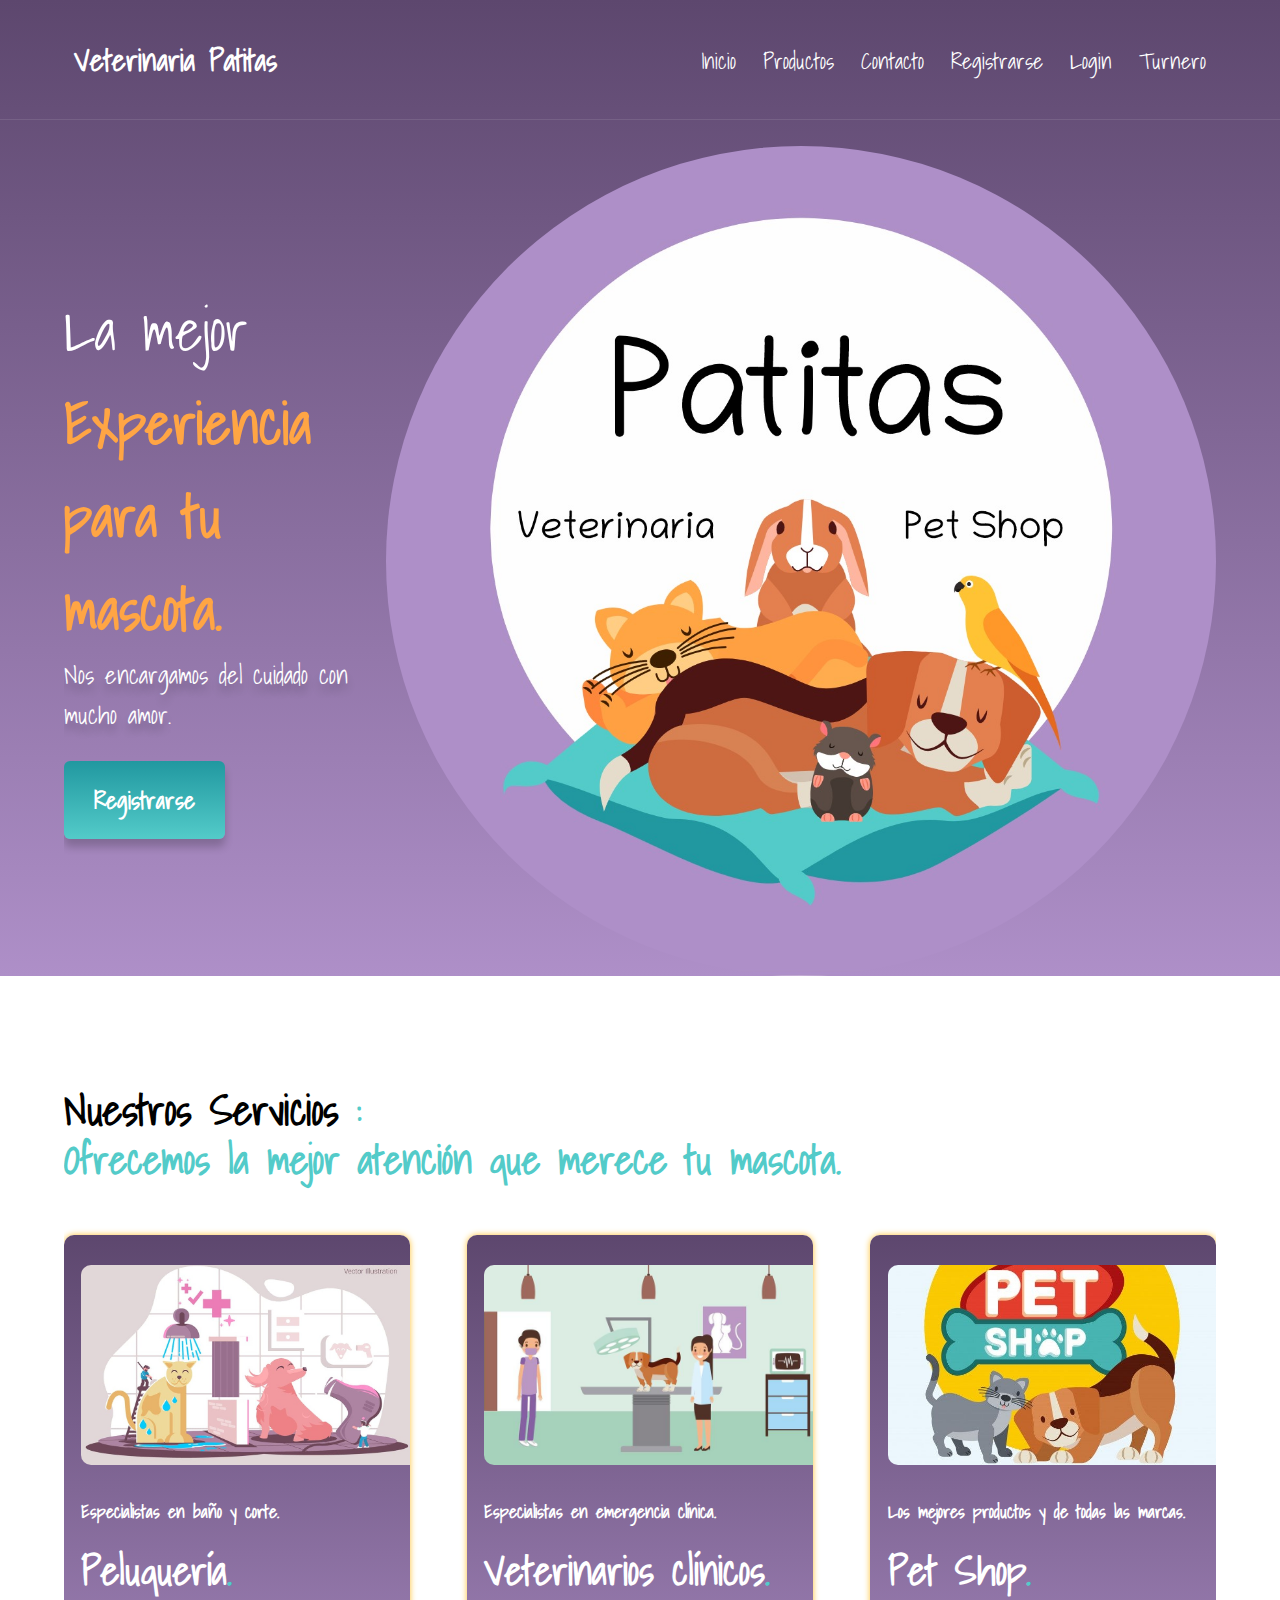
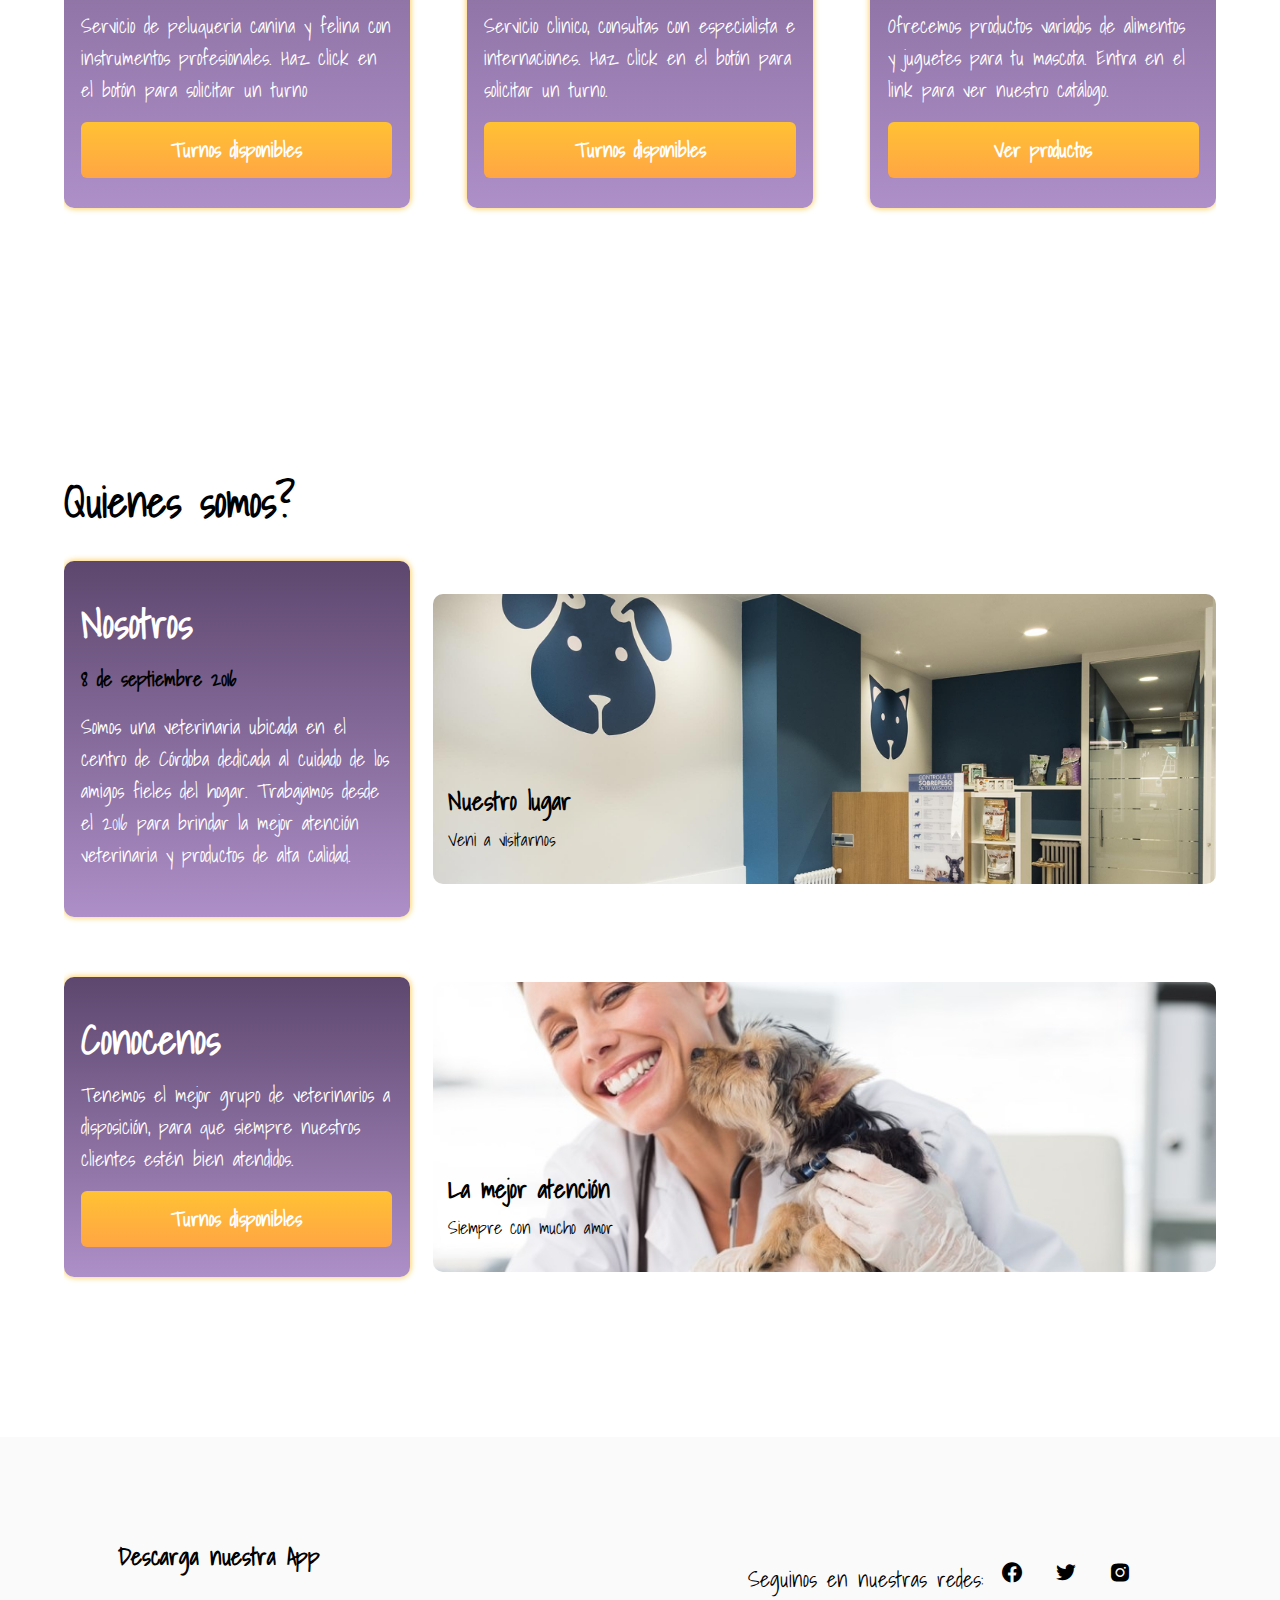
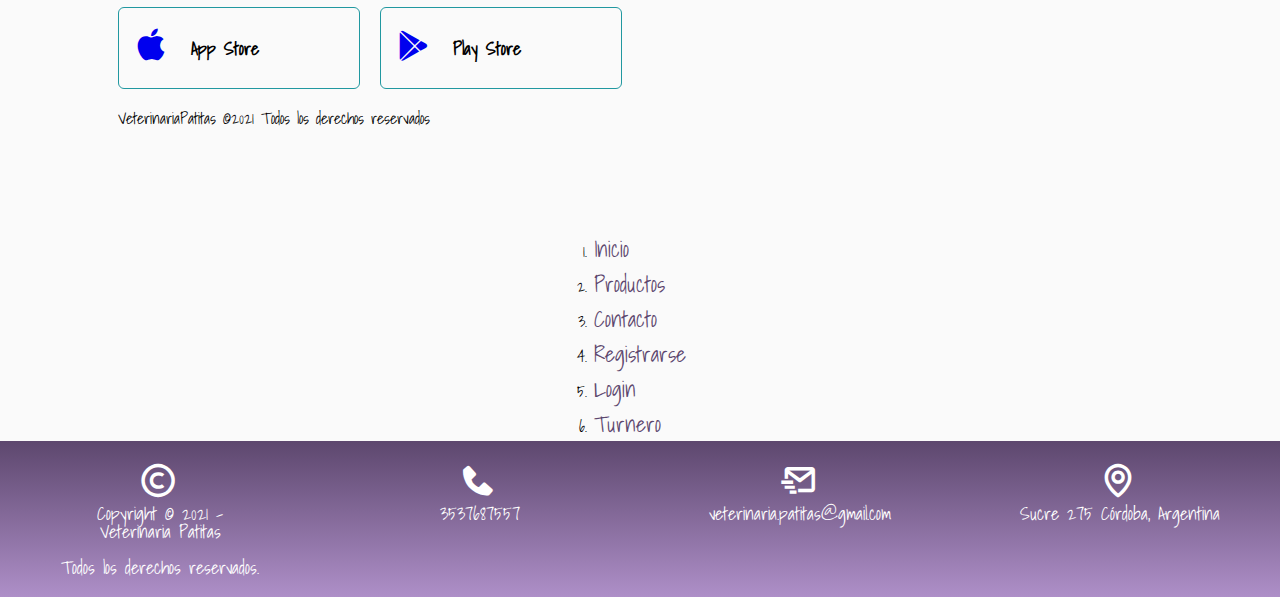
<file: veterinaria_patitas/veterinaria_patitas/index.html>
<!DOCTYPE html>
<html lang="es">

<head>
    <meta charset="UTF-8">
    <meta http-equiv="X-UA-Compatible" content="IE=edge">
    <meta name="viewport"
        content="width=device-width, user-scalable=yes, initial-scale=1.0, maximum-scale=3.0, minimum-scale=1.0">
    <title>Veterinaria Patitas - Inicio</title>
    <link rel="icon" href="img/favicon.png">
    <link rel="stylesheet" href="css/styles.css">
    <link href='https://unpkg.com/boxicons@2.0.9/css/boxicons.min.css' rel='stylesheet'>
    <link rel="preconnect" href="https://fonts.googleapis.com">
    <link rel="preconnect" href="https://fonts.gstatic.com" crossorigin>
    <link href="https://fonts.googleapis.com/css2?family=Shadows+Into+Light&display=swap" rel="stylesheet">
    <!-- Bootstrap CSS -->
    <link href="https://cdn.jsdelivr.net/npm/bootstrap@5.1.3/dist/css/bootstrap.min.css" rel="stylesheet" integrity="sha384-1BmE4kWBq78iYhFldvKuhfTAU6auU8tT94WrHftjDbrCEXSU1oBoqyl2QvZ6jIW3" crossorigin="anonymous">
    <script src="https://cdn.jsdelivr.net/npm/bootstrap@5.1.3/dist/js/bootstrap.bundle.min.js" integrity="sha384-ka7Sk0Gln4gmtz2MlQnikT1wXgYsOg+OMhuP+IlRH9sENBO0LRn5q+8nbTov4+1p" crossorigin="anonymous"></script>
    <!--nuevas etiquetas-->
    <meta name="description" content="Web para tener relación con los clientes de una veterinaria" />
    <meta name="robots" content="index" />
    <meta name="googlebot" content="index" />
    <meta name="keywords"
        content="inicio, presentación, servicios veterinarios, veterinaria, animales, perros, servicios, mascotas" />
    <meta name="author" content="Priscilla Arianna MINGORANCE, Romina Gisela MOLINA, Lourdes MONTI LELOUTRE" />
    <meta name="copyright" content="Priscilla Arianna MINGORANCE, Romina Gisela MOLINA, Lourdes MONTI LELOUTRE" />
</head>

<body>
   
 
<!--Menú de navegacion-->
    <header class="hero">
        <nav class="nav-hero">
            <div class="container nav-container">
                <div class="logo">
                    <h2 id= "logo1" class="logo-name" onclick="miFuncion();"> Veterinaria Patitas </h2>
                </div>
                <div class="links">
                    <a href="index.html" class="link">Inicio</a>
                    <a href="productos.html" class="link">Productos</a>
                    <a href="contacto.html" class="link">Contacto</a>
                    <a href="registro.html" class="link">Registrarse</a>
                    <a href="login.html" class="link">Login</a>
                    <a href="turnero.html" class="link">Turnero</a>

                </div>

            </div>
        </nav>
        <br>
        <!--Presentación y logo-->
        <section class="container hero-main">
            <div class="hero-textos">
                <h1 class="title">La mejor <span class="title-active">Experiencia para tu mascota.</span></h1>
                <p class="copy">Nos encargamos del cuidado con mucho amor.</p><br>
                <a href="registro.html" class="cta">Registrarse</a>
            </div>
            <img src="img/logo.jpeg" alt="logo-patitas" class="img1" onclick="miFuncion();" onmouseover="bigImg(this)" onmouseout="normalImg(this)";">
        </section>
    </header>


    <!--Servicios que ofreceríamos con cards-->
    <main>
        <sections class="services">
            <div class="container">
                <h2 class="subtitle">Nuestros Servicios <span class="point">:</span></h2>
                <p class="copy-section"><b>Ofrecemos la mejor atención que merece tu mascota.</b></p>

                <article class="container-cards">
                    <div class="card">
                        <img src="img/imagen1.jpeg" alt="baño-corte" class="card-img">
                        <div class="card-text">
                            <p class="card-list">Especialistas en baño y corte.</p>
                            <h3 class="card-title">Peluquería<span class="point">.</span></h3>
                            <p class="card-copy">Servicio de peluqueria canina y felina con instrumentos profesionales.
                                Haz click en el botón para solicitar un turno </p>
                            <a href="turnero.html" class="card-button">Turnos disponibles</a>

                        </div>
                    </div>
                    <div class="card">
                        <img src="img/imagen2.jpg" alt="veterinaria-clinica" class="card-img">
                        <div class="card-text">
                            <p class="card-list">Especialistas en emergencia clínica.</p>
                            <h3 class="card-title">Veterinarios clínicos<span class="point">.</span></h3>
                            <p class="card-copy">Servicio clinico, consultas con especialista e internaciones. Haz click
                                en el botón para solicitar un turno.</p>
                            <a href="turnero.html" class="card-button">Turnos disponibles</a>

                        </div>
                    </div>
                    <div class="card">
                        <img src="img/imagen3.jpg" alt="Pet-shop" class="card-img">
                        <div class="card-text">
                            <p class="card-list">Los mejores productos y de todas las marcas.</p>
                            <h3 class="card-title">Pet Shop<span class="point">.</span></h3>
                            <p class="card-copy">Ofrecemos productos variados de alimentos y juguetes para tu mascota.
                                Entra en el link para ver nuestro catálogo. </p>
                            <a href="productos.html" class="card-button">Ver productos</a>

                        </div>
                    </div>
                </article>
            </div>
        </sections>

        <!--Seccion nosotros-->
        <section class="nosotros">
            <div class="container">
                <h2 class="subtitle">Quienes somos?</h2><br>
                <article class="container-bg">
                    <div class="card">
                        <div class="card-text">
                            <h3 class="card-title">Nosotros</h3>
                            <p class="card-date">8 de septiembre 2016</p>
                            <p class="card-copy">Somos una veterinaria ubicada en el centro de Córdoba dedicada al
                                cuidado de los amigos fieles del hogar. Trabajamos desde el 2016 para brindar la mejor
                                atención veterinaria y productos de alta calidad. </p>
                        </div>
                    </div>
                    <div class="background">
                        <img src="img/imagen4.jpg" alt="veterinaria-local" class="background-img">
                        <div class="background-text">
                            <h3 class="background-title">Nuestro lugar </h3>
                            <p class="background-copy"> Veni a visitarnos </p>
                        </div>
                    </div>
                    <div class="card">
                        <div class="card-text">
                            <h3 class="card-title">Conocenos</h3>
                            <p class="card-copy">Tenemos el mejor grupo de veterinarios a disposición, para que siempre
                                nuestros clientes estén bien atendidos. </p>
                            <a href="turnero.html" class="card-button">Turnos disponibles</a>
                        </div>
                    </div>
                    <div class="background">
                        <img src="img/imagen5.jpg" alt="medico-veterinario" class="background-img">
                        <div class="background-text">
                            <h3 class="background-title">La mejor atención </h3>
                            <p class="background-copy"> Siempre con mucho amor</p>
                        </div>
                    </div>
            </div>

            </article>
        </section>
    </main>

    <!--footer presentación de aplicaciones y contacto -->
    <footer class="footer">
        <div class="container footer-caption">
            <section class="download">
                <h3 class="title-footer">Descarga nuestra App</h3>
                <div class="download-app">
                    <div class="download-item">
                         <a href="https://www.apple.com/la/app-store/" target="_blanck" ><i class='bx bxl-apple download-logo'></i></a>
                        <h4 class="download-title">App Store</h4>
                    </div>
                    <div class="download-item">
                        <a href="https://play.google.com/store?hl=es_AR&gl=US" target="_blanck" > <i class='bx bxl-play-store download-logo'> </i></a>
                        <h4 class="download-title">Play Store</h4>
                    </div>
                </div>
                <div class="footer_copy">
                    <p class="copyright">VeterinariaPatitas &copy;2021 Todos los derechos reservados</p>
                </div>
            </section>
            <section class="socialmedia">
                <div class="redes">
                    <p class="redes-sociales">Seguinos en nuestras redes:</p>
                    <a href="https://www.facebook.com/patitasveterinaria/" target="_blanck" > <i class='redes-icon bx bxl-facebook-circle'></i></a>
                    <a href="https://twitter.com/cvpatitaspy" target="_blanck" >  <i class='redes-icon bx bxl-twitter'></i></i></a>
                    <a href="https://www.instagram.com/vetepatitas/?hl=es-la" target="_blanck" > <i class='redes-icon bx bxl-instagram-alt'></i></a>
                </div>
             
            </section>
              
        </div>
        <div class="container footer-caption2">
        <nav aria-label="breadcrumb">
            <ol class="breadcrumb">
              <li class="breadcrumb-item"><a href="index.html">Inicio</a></li>
              <li class="breadcrumb-item"><a href="productos.html">Productos</a></li>
              <li class="breadcrumb-item"><a href="contacto.html">Contacto</a></li>
              <li class="breadcrumb-item"><a href="registro.html">Registrarse</a></li>
              <li class="breadcrumb-item"><a href="login.html">Login</a></li>
              <li class="breadcrumb-item"><a href="turnero.html">Turnero</a></li>
            </ol>
          </nav>
        </div>
        
        <div class="contact">
           
            <div class="item-contact">
                <i class='bx bx-copyright contact-icon'></i>
                <h5 class="contact-title"> Copyright © 2021 - </br> Veterinaria Patitas </br> </br> Todos los derechos
                    reservados.</h5>

            </div>
            <div class="item-contact">
                <i class='bx bxs-phone contact-icon'></i>
                <h5 class="contact-title"> <a href="https://wa.me/+5493537687557" target="_blank" >3537687557</a></h5>
            </div>
            <div class="item-contact">
                <i class='bx bx-mail-send contact-icon'></i>
                <h5 class="contact-title"><a
                        href="mailto:veterinaria.patitas@gmail.com?Subject=Interesado%20en%20su%20servicio" >veterinaria.patitas@gmail.com</a>
                </h5>
            </div>
            <div class="item-contact">
                <i class='bx bx-map contact-icon'></i>
                <h5 class="contact-title"> <a href="https://goo.gl/maps/Lxz724P9fqSjRZ2WA" target="_blanck" >Sucre 275
                        Córdoba, Argentina </a></h5>
            </div>
          
        
                
        </div>
    </footer>
	 <!--JS-->
<script src="js/funcionesGrupo5.js"></script>
</body>

</html>
</file>
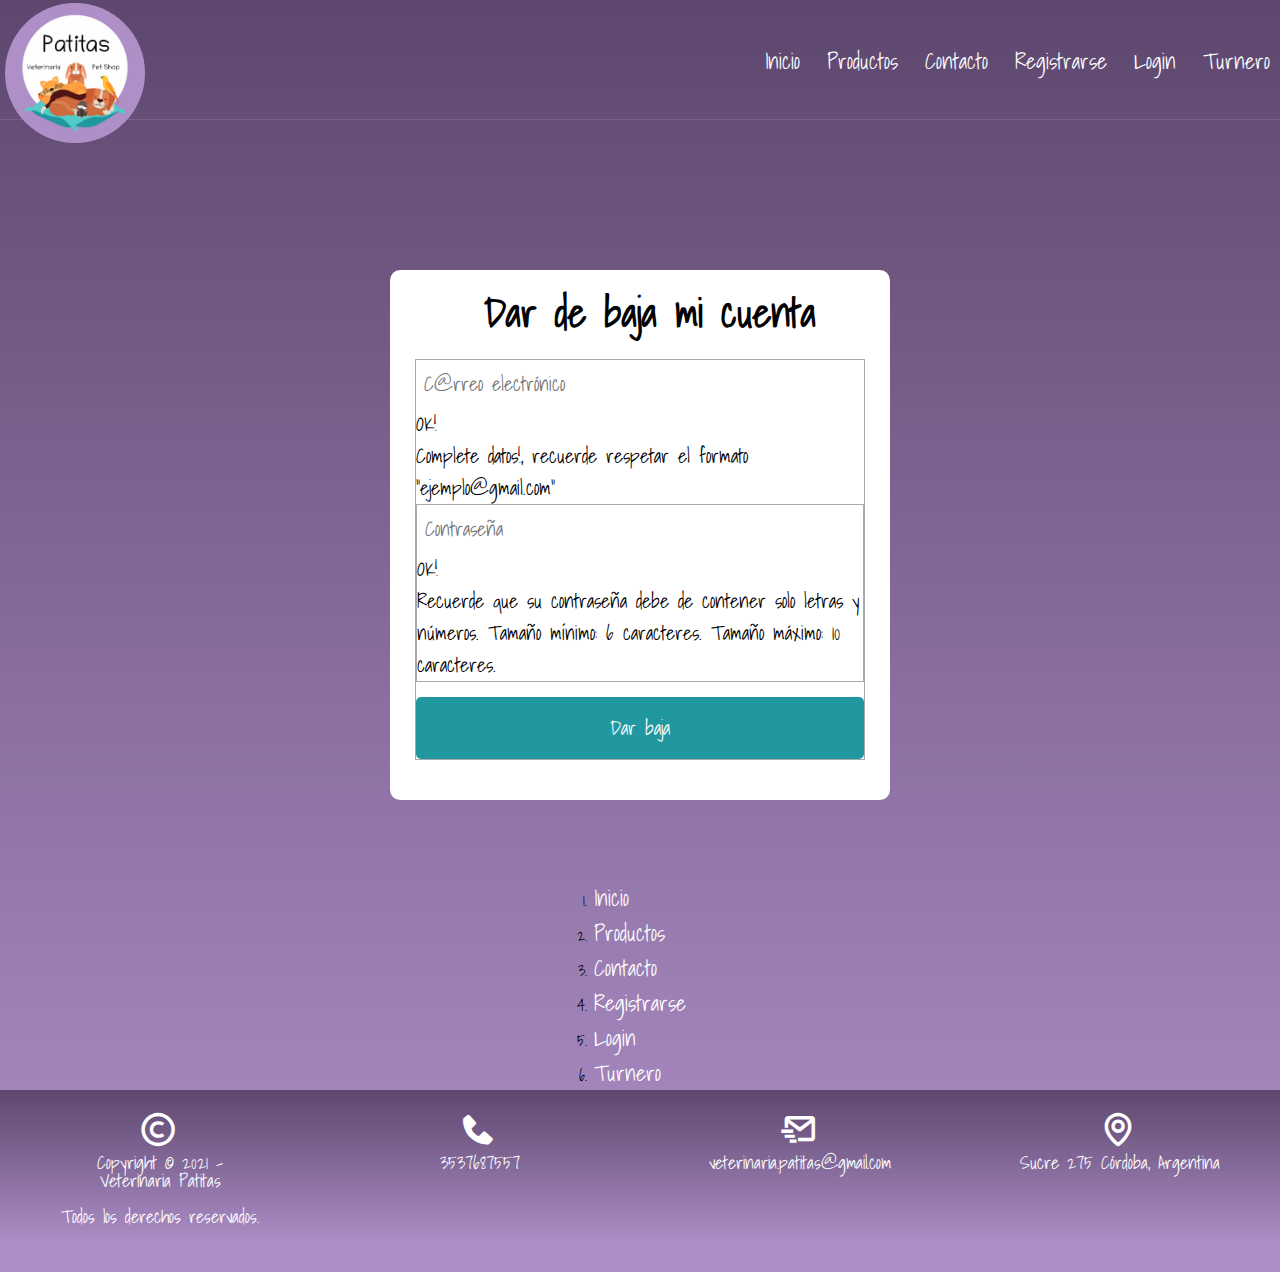
<file: veterinaria_patitas/veterinaria_patitas/baja.html>
<!DOCTYPE html>
<html lang="es">

<head>
    <meta charset="UTF-8">
    <title></title>
    <meta name="viewport"
        content="width=device-width, user-scalable=yes, initial-scale=1.0, maximum-scale=3.0, minimum-scale=1.0">
    <link href="https://fonts.googleapis.com/css2?family=Shadows+Into+Light&display=swap" rel="stylesheet">
    <link rel="stylesheet" href="https://use.fontawesome.com/releases/v5.6.3/css/all.css">
    <link rel="stylesheet" href="css/registro.css">
    <!-- Bootstrap CSS -->
    <link href="https://cdn.jsdelivr.net/npm/bootstrap@5.1.3/dist/css/bootstrap.min.css" rel="stylesheet"
        integrity="sha384-1BmE4kWBq78iYhFldvKuhfTAU6auU8tT94WrHftjDbrCEXSU1oBoqyl2QvZ6jIW3" crossorigin="anonymous">
    <link href='https://unpkg.com/boxicons@2.0.9/css/boxicons.min.css' rel='stylesheet'>
    <meta name="description" content="Web para Iniciar Sesion" />
    <meta name="robots" content="index" />
    <meta name="googlebot" content="index" />
    <meta name="keywords"
        content="inicio, sesion, presentación, password , servicios veterinarios, veterinaria, animales, perros, servicios, mascotas" />
    <meta name="author" content="Priscilla Arianna MINGORANCE, Romina Gisela MOLINA, Lourdes MONTI LELOUTRE" />
    <meta name="copyright" content="Priscilla Arianna MINGORANCE, Romina Gisela MOLINA, Lourdes MONTI LELOUTRE" />

</head>

<body>
    <header>
        <nav class="nav-hero">
            <div class="container nav-container">
                <div class="logo">
                    <br><img id=logo src="img/logo.jpeg" alt="logo" width="150" height="150">
                </div>
                <div class="links">
                    <a href="index.html" class="link">Inicio</a>
                    <a href="productos.html" class="link">Productos</a>
                    <a href="contacto.html" class="link">Contacto</a>
                    <a href="registro.html" class="link">Registrarse</a>
                    <a href="login.html" class="link">Login</a>
                    <a href="turnero.html" class="link">Turnero</a>

                </div>

            </div>

    </header>

    <Section class="formulario">
        <form method="POST" action="enviar_baja.php" class="row g-3 needs-validation" novalidate>
            <h1 class=titulo>Dar de baja mi cuenta</h1>
            <div class="contenedor">
                <div class="input-contenedor"><input type="email" name="correo" class="form-control"
                        id="validationCustom01" placeholder="C@rreo electrónico" required
                        pattern="[a-zA-Z0-9_]+([.][a-zA-Z0-9_]+)*@[a-zA-Z0-9_]+([.][a-zA-Z0-9_]+)*[.][a-zA-Z]{1,5}"
                        title="">
                    <div class=" valid-feedback"> OK!</div>
                    <div class="invalid-feedback"> Complete datos!, recuerde respetar el formato "ejemplo@gmail.com"
                    </div>
                    <div class="input-contenedor"><input type="password" name="contrasena" class="form-control"
                            id="validationCustom01" placeholder="Contraseña" required pattern="[A-Za-z0-9]{6,10}"
                            title="">
                        <div class="valid-feedback"> OK!</div>
                        <div class="invalid-feedback"> Recuerde que su contraseña debe de contener solo letras y números. Tamaño mínimo: 6 caracteres. Tamaño máximo: 10 caracteres.</div>
                    </div>

                    <input type="submit" value="Dar baja" class="button"></a>
                    

    </section>

    <!-- FUNCION SCRIPT PARA FORMULARIO BOOTSTRAP-->
    <script src="https://cdn.jsdelivr.net/npm/bootstrap@5.1.3/dist/js/bootstrap.bundle.min.js"
        integrity="sha384-ka7Sk0Gln4gmtz2MlQnikT1wXgYsOg+OMhuP+IlRH9sENBO0LRn5q+8nbTov4+1p"
        crossorigin="anonymous"></script>


    <script>
        // Example starter JavaScript for disabling form submissions if there are invalid fields
        (function () {
            'use strict'

            // Fetch all the forms we want to apply custom Bootstrap validation styles to
            var forms = document.querySelectorAll('.needs-validation')

            // Loop over them and prevent submission
            Array.prototype.slice.call(forms)
                .forEach(function (form) {
                    form.addEventListener('submit', function (event) {
                        if (!form.checkValidity()) {
                            event.preventDefault()
                            event.stopPropagation()
                        }

                        form.classList.add('was-validated')
                    }, false)
                })
        })()
    </script>
    <footer>
        <div class="container footer-caption2">
            <nav aria-label="breadcrumb">
                <ol class="breadcrumb">
                    <li class="breadcrumb-item"><a href="index.html">Inicio</a></li>
                    <li class="breadcrumb-item"><a href="productos.html">Productos</a></li>
                    <li class="breadcrumb-item"><a href="contacto.html">Contacto</a></li>
                    <li class="breadcrumb-item"><a href="registro.html">Registrarse</a></li>
                    <li class="breadcrumb-item"><a href="login.html">Login</a></li>
                    <li class="breadcrumb-item"><a href="turnero.html">Turnero</a></li>
                </ol>
            </nav>
        </div>

        <div class="contact">

            <div class="item-contact">
                <i class='bx bx-copyright contact-icon'></i>
                <h5 class="contact-title"> Copyright © 2021 - </br> Veterinaria Patitas </br> </br> Todos los derechos
                    reservados.</h5>

            </div>
            <div class="item-contact">
                <i class='bx bxs-phone contact-icon'></i>
                <h5 class="contact-title"> <a href="https://wa.me/+5493537687557" target="_blank">3537687557</a></h5>
            </div>
            <div class="item-contact">
                <i class='bx bx-mail-send contact-icon'></i>
                <h5 class="contact-title"><a
                        href="mailto:veterinaria.patitas@gmail.com?Subject=Interesado%20en%20su%20servicio">veterinaria.patitas@gmail.com</a>
                </h5>
            </div>
            <div class="item-contact">
                <i class='bx bx-map contact-icon'></i>
                <h5 class="contact-title"> <a href="https://goo.gl/maps/Lxz724P9fqSjRZ2WA" target="_blanck">Sucre 275
                        Córdoba, Argentina </a></h5>
            </div>



        </div>
    </footer>
    <br>
</body>

</html>
</file>
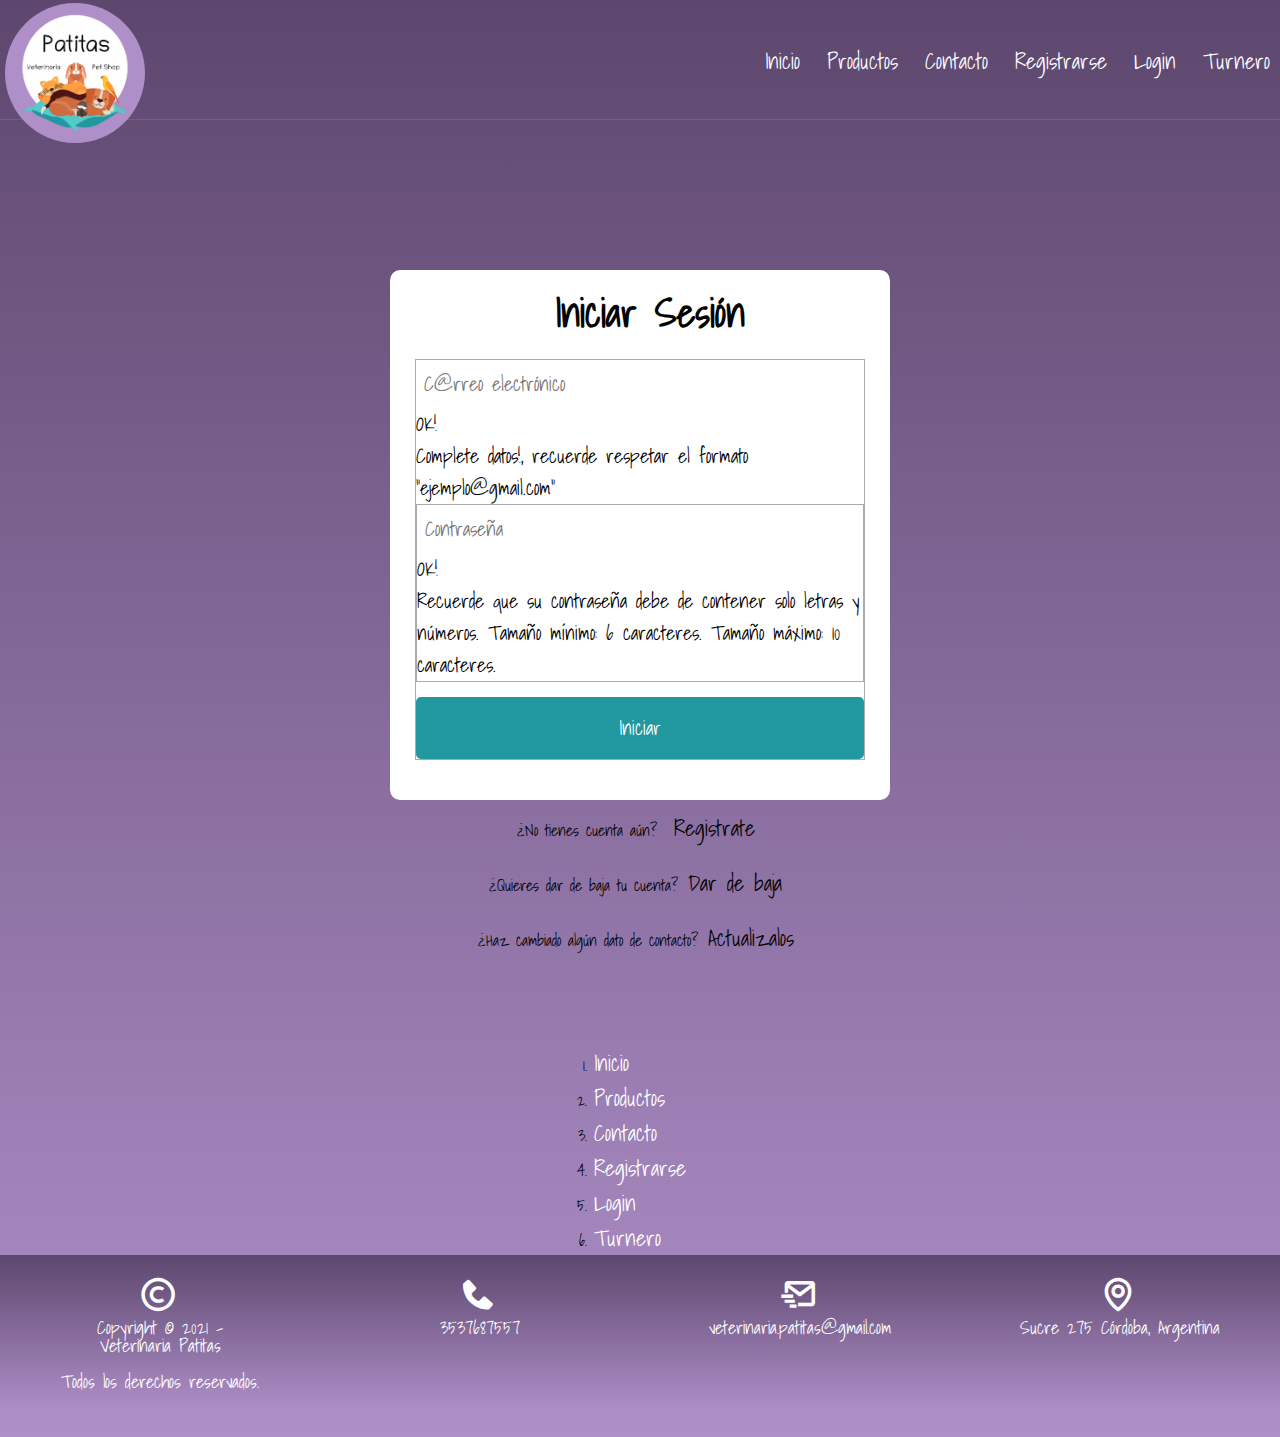
<file: veterinaria_patitas/veterinaria_patitas/login.html>
<!DOCTYPE html>
<html lang="es">

<head>
    <meta charset="UTF-8">
    <title></title>
    <meta name="viewport"
        content="width=device-width, user-scalable=yes, initial-scale=1.0, maximum-scale=3.0, minimum-scale=1.0">
    <link href="https://fonts.googleapis.com/css2?family=Shadows+Into+Light&display=swap" rel="stylesheet">
    <link rel="stylesheet" href="https://use.fontawesome.com/releases/v5.6.3/css/all.css">
    <link rel="stylesheet" href="css/registro.css">
    <!-- Bootstrap CSS -->
    <link href="https://cdn.jsdelivr.net/npm/bootstrap@5.1.3/dist/css/bootstrap.min.css" rel="stylesheet"
        integrity="sha384-1BmE4kWBq78iYhFldvKuhfTAU6auU8tT94WrHftjDbrCEXSU1oBoqyl2QvZ6jIW3" crossorigin="anonymous">
    <link href='https://unpkg.com/boxicons@2.0.9/css/boxicons.min.css' rel='stylesheet'>
    <meta name="description" content="Web para Iniciar Sesion" />
    <meta name="robots" content="index" />
    <meta name="googlebot" content="index" />
    <meta name="keywords"
        content="inicio, sesion, presentación, password , servicios veterinarios, veterinaria, animales, perros, servicios, mascotas" />
    <meta name="author" content="Priscilla Arianna MINGORANCE, Romina Gisela MOLINA, Lourdes MONTI LELOUTRE" />
    <meta name="copyright" content="Priscilla Arianna MINGORANCE, Romina Gisela MOLINA, Lourdes MONTI LELOUTRE" />

</head>

<body>
    <header>
        <nav class="nav-hero">
            <div class="container nav-container">
                <div class="logo">
                    <br><img id=logo src="img/logo.jpeg" alt="logo" width="150" height="150">
                </div>
                <div class="links">
                    <a href="index.html" class="link">Inicio</a>
                    <a href="productos.html" class="link">Productos</a>
                    <a href="contacto.html" class="link">Contacto</a>
                    <a href="registro.html" class="link">Registrarse</a>
                    <a href="login.html" class="link">Login</a>
                    <a href="turnero.html" class="link">Turnero</a>

                </div>

            </div>

    </header>

    <Section class="formulario">
        <form method="POST" action="enviar_logeo.php" class="row g-3 needs-validation" novalidate>
            <h1 class=titulo>Iniciar Sesión</h1>
            <div class="contenedor">
                <div class="input-contenedor"><input type="email" name="correo" class="form-control"
                        id="validationCustom01" placeholder="C@rreo electrónico" required
                        pattern="[a-zA-Z0-9_]+([.][a-zA-Z0-9_]+)*@[a-zA-Z0-9_]+([.][a-zA-Z0-9_]+)*[.][a-zA-Z]{1,5}"
                        title="">
                    <div class=" valid-feedback"> OK!</div>
                    <div class="invalid-feedback"> Complete datos!, recuerde respetar el formato "ejemplo@gmail.com"
                    </div>
                    <div class="input-contenedor"><input type="password" name="contrasena" class="form-control"
                            id="validationCustom01" placeholder="Contraseña" required pattern="[A-Za-z0-9]{6,10}"
                            title="">
                        <div class="valid-feedback"> OK!</div>
                        <div class="invalid-feedback"> Recuerde que su contraseña debe de contener solo letras y números. Tamaño mínimo: 6 caracteres. Tamaño máximo: 10 caracteres.</div>
                    </div>

                    <input type="submit" value="Iniciar" class="button"></a>
              

    </section>
    <p>¿No tienes cuenta aún? <a class="link" href="registro.html"><b>Registrate </b></a></p>
    <p>¿Quieres dar de baja tu cuenta?<a class="link" href="baja.html"> <b>Dar de baja</b></a></p>
    <p>¿Haz cambiado algún dato de contacto?<a class="link" href="modificacion.html"> <b>Actualizalos</b></a></p>

    <!-- FUNCION SCRIPT PARA FORMULARIO BOOTSTRAP-->
    <script src="https://cdn.jsdelivr.net/npm/bootstrap@5.1.3/dist/js/bootstrap.bundle.min.js"
        integrity="sha384-ka7Sk0Gln4gmtz2MlQnikT1wXgYsOg+OMhuP+IlRH9sENBO0LRn5q+8nbTov4+1p"
        crossorigin="anonymous"></script>


    <script>
        // Example starter JavaScript for disabling form submissions if there are invalid fields
        (function () {
            'use strict'

            // Fetch all the forms we want to apply custom Bootstrap validation styles to
            var forms = document.querySelectorAll('.needs-validation')

            // Loop over them and prevent submission
            Array.prototype.slice.call(forms)
                .forEach(function (form) {
                    form.addEventListener('submit', function (event) {
                        if (!form.checkValidity()) {
                            event.preventDefault()
                            event.stopPropagation()
                        }

                        form.classList.add('was-validated')
                    }, false)
                })
        })()
    </script>
    <footer>
        <div class="container footer-caption2">
            <nav aria-label="breadcrumb">
                <ol class="breadcrumb">
                    <li class="breadcrumb-item"><a href="index.html">Inicio</a></li>
                    <li class="breadcrumb-item"><a href="productos.html">Productos</a></li>
                    <li class="breadcrumb-item"><a href="contacto.html">Contacto</a></li>
                    <li class="breadcrumb-item"><a href="registro.html">Registrarse</a></li>
                    <li class="breadcrumb-item"><a href="login.html">Login</a></li>
                    <li class="breadcrumb-item"><a href="turnero.html">Turnero</a></li>
                </ol>
            </nav>
        </div>

        <div class="contact">

            <div class="item-contact">
                <i class='bx bx-copyright contact-icon'></i>
                <h5 class="contact-title"> Copyright © 2021 - </br> Veterinaria Patitas </br> </br> Todos los derechos
                    reservados.</h5>

            </div>
            <div class="item-contact">
                <i class='bx bxs-phone contact-icon'></i>
                <h5 class="contact-title"> <a href="https://wa.me/+5493537687557" target="_blank">3537687557</a></h5>
            </div>
            <div class="item-contact">
                <i class='bx bx-mail-send contact-icon'></i>
                <h5 class="contact-title"><a
                        href="mailto:veterinaria.patitas@gmail.com?Subject=Interesado%20en%20su%20servicio">veterinaria.patitas@gmail.com</a>
                </h5>
            </div>
            <div class="item-contact">
                <i class='bx bx-map contact-icon'></i>
                <h5 class="contact-title"> <a href="https://goo.gl/maps/Lxz724P9fqSjRZ2WA" target="_blanck">Sucre 275
                        Córdoba, Argentina </a></h5>
            </div>



        </div>
    </footer>
    <br>
</body>

</html>
</file>
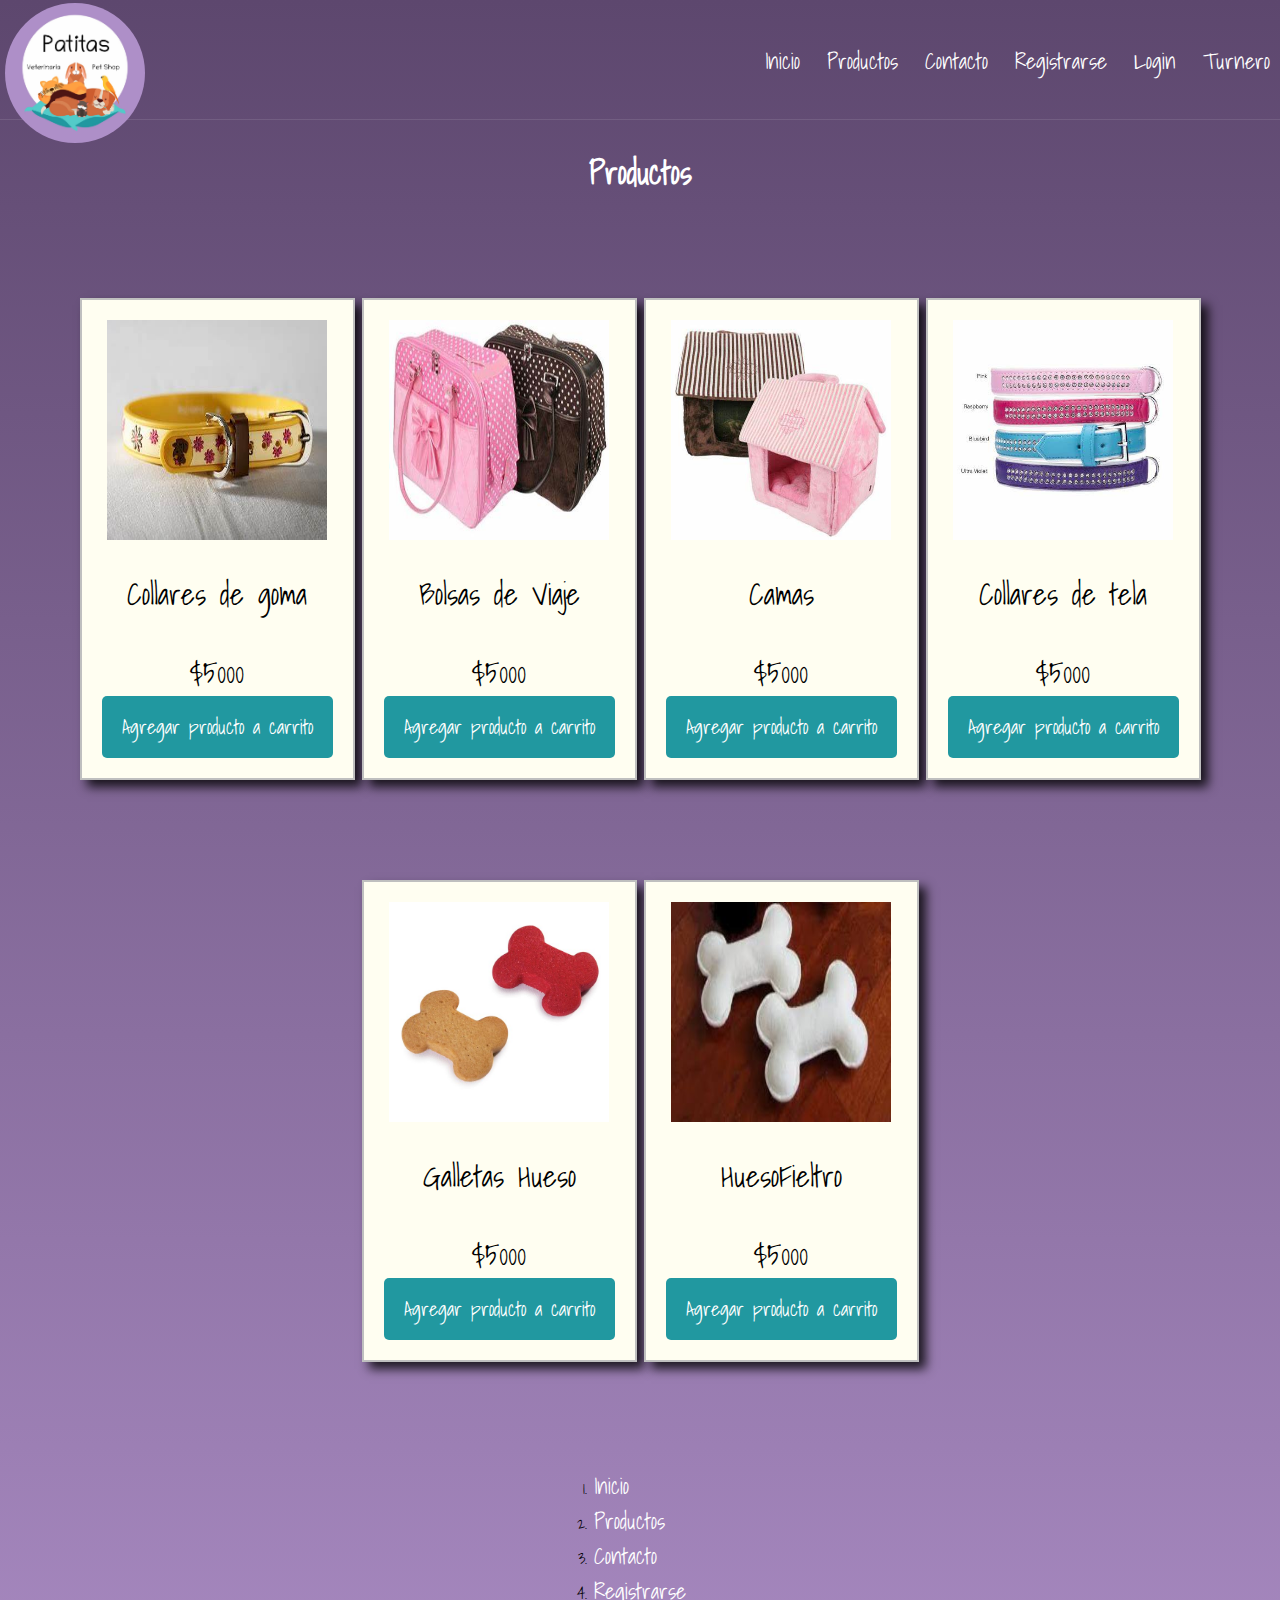
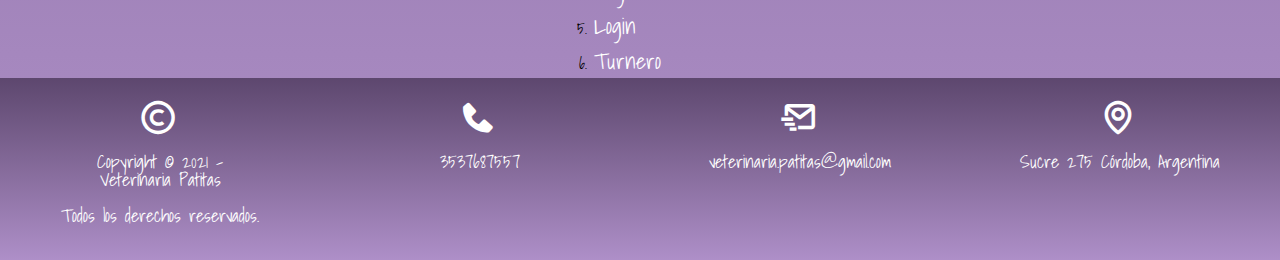
<file: veterinaria_patitas/veterinaria_patitas/productos.html>
<html lang="ES">

<head>
  <meta charset="utf-8">
  <meta http-equiv="X-UA-Compatible" content="IE=edge">
  <meta name="viewport" content="width=device-width, initial-scale=1.0">
  <title>Veterinaria Patitas - Productos</title>
 

  <link href="css/productos.css" rel="stylesheet" type="text/css">
  <link rel="preconnect" href="https://fonts.googleapis.com">
  <link rel="preconnect" href="https://fonts.gstatic.com" crossorigin>
  <link rel="icon" href="img/favicon.png">
  <link href="https://fonts.googleapis.com/css2?family=Shadows+Into+Light&display=swap" rel="stylesheet">
  <link href='https://unpkg.com/boxicons@2.0.9/css/boxicons.min.css' rel='stylesheet'>
  <!-- Bootstrap CSS -->
  <link href="https://cdn.jsdelivr.net/npm/bootstrap@5.1.3/dist/css/bootstrap.min.css" rel="stylesheet" integrity="sha384-1BmE4kWBq78iYhFldvKuhfTAU6auU8tT94WrHftjDbrCEXSU1oBoqyl2QvZ6jIW3" crossorigin="anonymous">
  <!--nuevas etiquetas-->
  <meta name="description" content="Web para mostrar los productos de una veterinaria" />
  <meta name="robots" content="index" />
  <meta name="googlebot" content="index" />
  <meta name="keywords"
    content="artículos, venta, store, petshop, tienda, servicios veterinarios, veterinaria, animales, perros, servicios, mascotas" />
  <meta name="author" content="Priscilla Arianna MINGORANCE, Romina Gisela MOLINA, Lourdes MONTI LELOUTRE" />
  <meta name="copyright" content="Priscilla Arianna MINGORANCE, Romina Gisela MOLINA, Lourdes MONTI LELOUTRE" />


</head>

<body>
  <script src="js/funcionesGrupo5.js"></script>
  <header>
    <nav class="nav-hero">
      <div class="container nav-container">
        <div class="logo">
          <br><img id=logo src="img/logo.jpeg" alt="logo" width="150" height="150">
        </div>
        <div class="links">
          <a href="index.html" class="link">Inicio</a>
          <a href="productos.html" class="link">Productos</a>
          <a href="contacto.html" class="link">Contacto</a>
          <a href="registro.html" class="link">Registrarse</a>
          <a href="login.html" class="link">Login</a>
          <a href="turnero.html" class="link">Turnero</a>

        </div>

      </div>
    </nav>
    <br>
    <h1 class="titulo">Productos</h1>
    
  </header>

  <section id=seccion>

    <article class="fot">
      <figure>
        <img src="img/collargoma.jpg" alt="collargoma" width="220 px" height="220 px" >
        <figcaption>Collares de goma</figcaption>
        <figcaption>$5000</figcaption>
        <input id="btn" type="button" onclick="miMensaje();" value="Agregar producto a carrito"/>
       
      </figure>

      <figure>
        <img src="img/bolsaviaje.jpg" alt="bolsaviaje" width="220 px" height="220 px" >
        <figcaption>Bolsas de Viaje</figcaption>
        <figcaption>$5000</figcaption>
        <input id="btn" type="button" onclick="miMensaje();" value="Agregar producto a carrito"/>
       
      </figure>

      <figure>
        <img src="img/camas.jpg" alt="camas" width="220 px" height="220 px"  >
        <figcaption>Camas</figcaption>
        <figcaption>$5000</figcaption>
        <input id="btn" type="button" onclick="miMensaje();" value="Agregar producto a carrito"/>
       
      </figure>
      <figure>
        <img src="img/collares.jpg" alt="collares" width="220 px" height="220 px"  >
        <figcaption>Collares de tela</figcaption>
        <figcaption>$5000</figcaption>
        <input id="btn" type="button" onclick="miMensaje();" value="Agregar producto a carrito"/>
      </figure>
      <figure>
        <img src="img/huesosgalleta.jpg" alt="Hueso" width="220 px" height="220 px"  >
        <figcaption>Galletas Hueso</figcaption>
        <figcaption>$5000</figcaption>
        <input id="btn" type="button" onclick="miMensaje();" value="Agregar producto a carrito"/>
      </figure>
      <figure>
        <img src="img/HuesoFieltro.jpg" alt="HuesoFieltro" width="220 px" height="220 px"  >
        <figcaption>HuesoFieltro</figcaption>
        <figcaption>$5000</figcaption>
        <input id="btn" type="button" onclick="miMensaje();" value="Agregar producto a carrito"/>
      </figure>

    </article>
  </section>

  <br>
    <footer class="footer">
      <div class="container footer-caption2">
        <nav aria-label="breadcrumb">
            <ol class="breadcrumb">
              <li class="breadcrumb-item"><a href="index.html">Inicio</a></li>
              <li class="breadcrumb-item"><a href="productos.html">Productos</a></li>
              <li class="breadcrumb-item"><a href="contacto.html">Contacto</a></li>
              <li class="breadcrumb-item"><a href="registro.html">Registrarse</a></li>
              <li class="breadcrumb-item"><a href="login.html">Login</a></li>
              <li class="breadcrumb-item"><a href="turnero.html">Turnero</a></li>
            </ol>
          </nav>
        </div>

    <div class="contact">
     
      <div class="item-contact">
        <i class='bx bx-copyright contact-icon'></i>
        <h5 class="contact-title"> Copyright © 2021 - </br> Veterinaria Patitas </br> </br> Todos los derechos
          reservados.</h5>

      </div>
      <div class="item-contact">
        <i class='bx bxs-phone contact-icon'></i>
        <h5 class="contact-title"> <a href="https://wa.me/+5493537687557" target="_blank" >3537687557</a></h5>
      </div>
      <div class="item-contact">
        <i class='bx bx-mail-send contact-icon'></i>
        <h5 class="contact-title"><a
            href="mailto:veterinaria.patitas@gmail.com?Subject=Interesado%20en%20su%20servicio" >veterinaria.patitas@gmail.com</a>
        </h5>
      </div>
      <div class="item-contact">
        <i class='bx bx-map contact-icon'></i>
        <h5 class="contact-title"> <a href="https://goo.gl/maps/Lxz724P9fqSjRZ2WA" target="_blanck" >Sucre 275
            Córdoba, Argentina </a></h5>
      </div>
    </div>
  </footer>
<script src="js/funcionesGrupo5.js"></script>
</body>

</html>
</file>
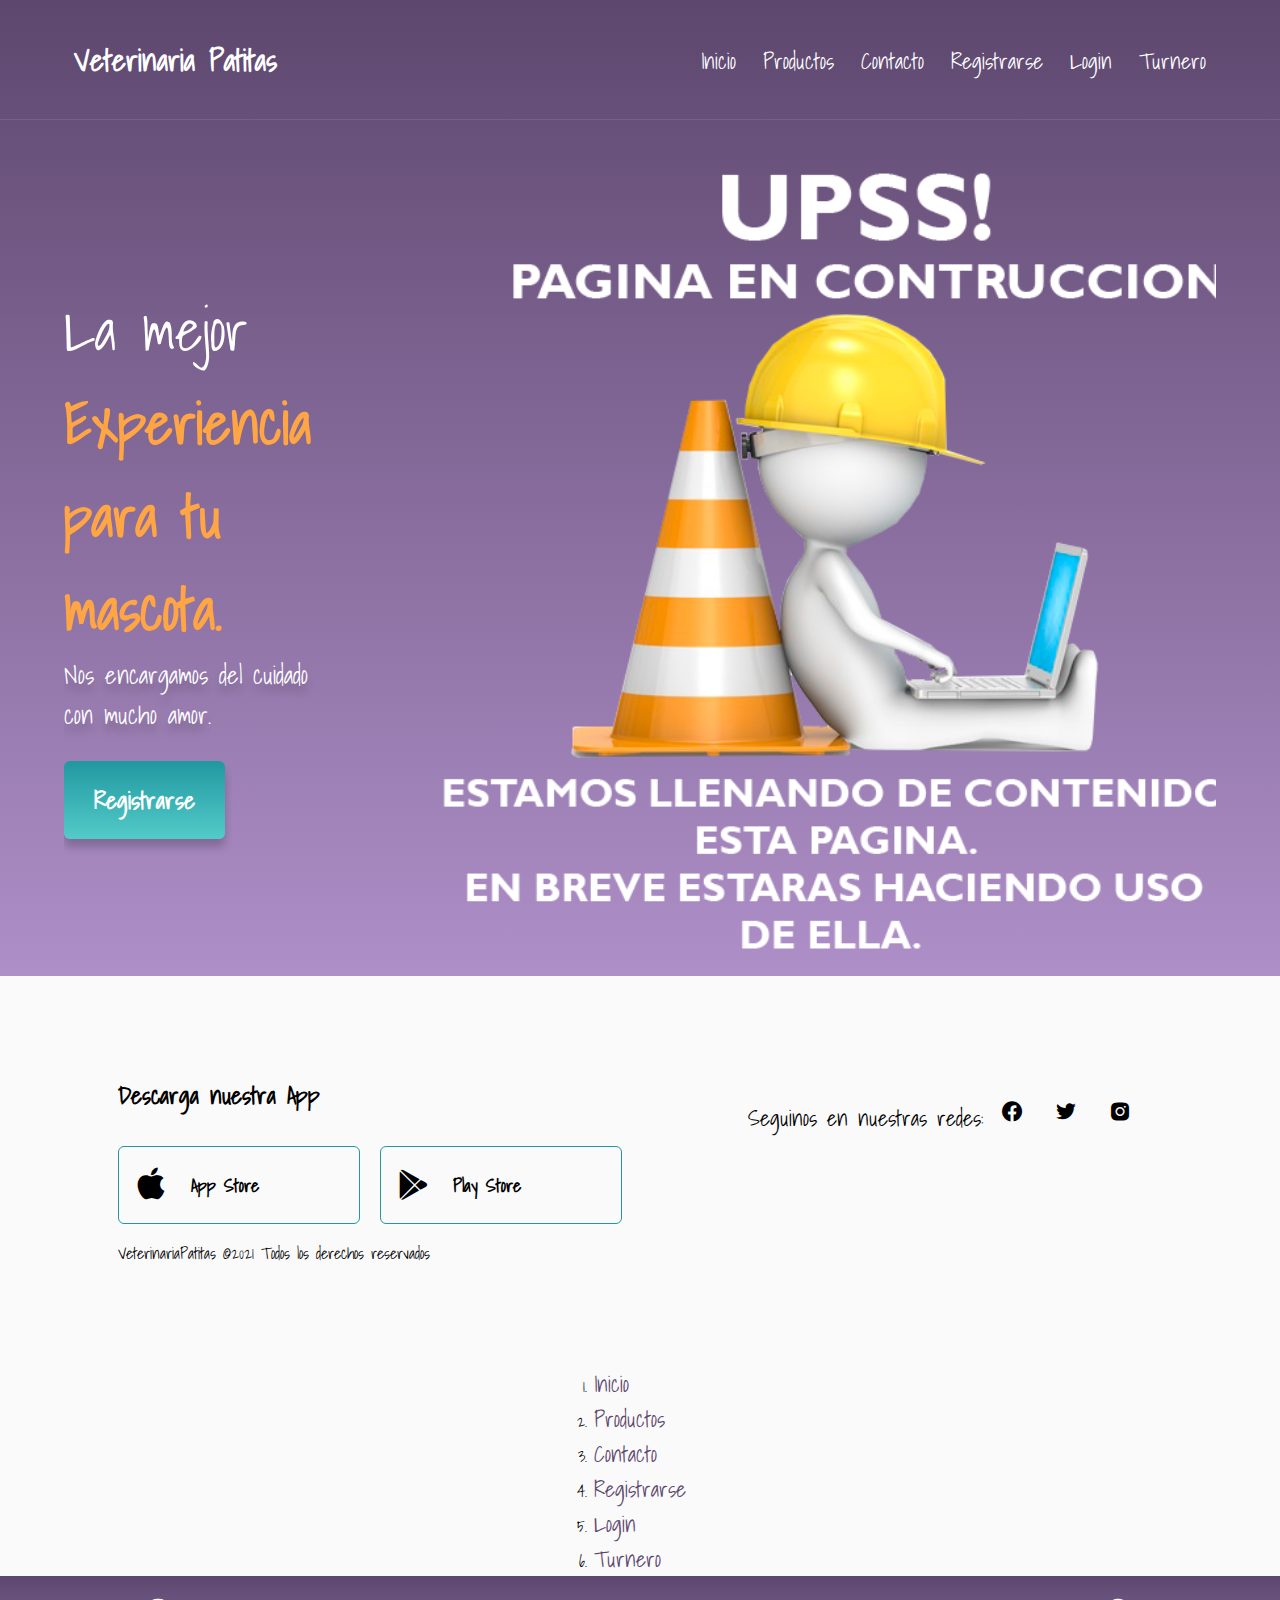
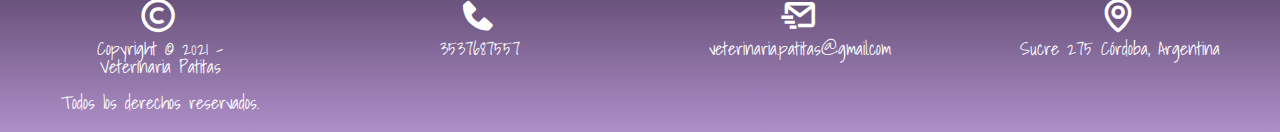
<file: veterinaria_patitas/veterinaria_patitas/turnero.html>
<!DOCTYPE html>
<html lang="es">

<head>
    <meta charset="UTF-8">
    <meta http-equiv="X-UA-Compatible" content="IE=edge">
    <meta name="viewport"
        content="width=device-width, user-scalable=yes, initial-scale=1.0, maximum-scale=3.0, minimum-scale=1.0">
    <title>Veterinaria Patitas - Turnero</title>
    <link rel="icon" href="img/favicon.png">
    <link rel="stylesheet" href="css/styles.css">
    <link href='https://unpkg.com/boxicons@2.0.9/css/boxicons.min.css' rel='stylesheet'>
    <link rel="preconnect" href="https://fonts.googleapis.com">
    <link rel="preconnect" href="https://fonts.gstatic.com" crossorigin>
    <link href="https://fonts.googleapis.com/css2?family=Shadows+Into+Light&display=swap" rel="stylesheet">
    <link href="https://cdn.jsdelivr.net/npm/bootstrap@5.1.3/dist/css/bootstrap.min.css" rel="stylesheet" integrity="sha384-1BmE4kWBq78iYhFldvKuhfTAU6auU8tT94WrHftjDbrCEXSU1oBoqyl2QvZ6jIW3" crossorigin="anonymous">
    <script src="https://cdn.jsdelivr.net/npm/bootstrap@5.1.3/dist/js/bootstrap.bundle.min.js" integrity="sha384-ka7Sk0Gln4gmtz2MlQnikT1wXgYsOg+OMhuP+IlRH9sENBO0LRn5q+8nbTov4+1p" crossorigin="anonymous"></script>
    <!--nuevas etiquetas-->
    <meta name="description" content="Web para solicitar una cita con la veterinaria" />
    <meta name="robots" content="index" />
    <meta name="googlebot" content="index" />
    <meta name="keywords"
        content="turno, presencial, cita, momento, orden, servicios veterinarios, veterinaria, animales, perros, servicios, mascotas" />
    <meta name="author" content="Priscilla Arianna MINGORANCE, Romina Gisela MOLINA, Lourdes MONTI LELOUTRE" />
    <meta name="copyright" content="Priscilla Arianna MINGORANCE, Romina Gisela MOLINA, Lourdes MONTI LELOUTRE" />
</head>

<body>
    <!--Menú de navegacion-->
    <header class="hero">
        <nav class="nav-hero">
            <div class="container nav-container">
                <div class="logo">
                    <h2 class="logo-name"> Veterinaria Patitas </h2>
                </div>
                <div class="links">
                    <a href="index.html" class="link">Inicio</a>
                    <a href="productos.html" class="link">Productos</a>
                    <a href="contacto.html" class="link">Contacto</a>
                    <a href="registro.html" class="link">Registrarse</a>
                    <a href="login.html" class="link">Login</a>
                    <a href="turnero.html" class="link">Turnero</a>

                </div>

            </div>
        </nav>
        <br>
        <!--Presentación y logo-->
        <section class="container hero-main">
            <div class="hero-textos">
                <h1 class="title">La mejor <span class="title-active">Experiencia para tu mascota.</span></h1>
                <p class="copy">Nos encargamos del cuidado con mucho amor.</p><br>
                <a href="registro.html" class="cta">Registrarse</a>
            </div>
            <img src="img/construccion.png" alt="construcciones" class="img2" width="100%" height="95%" >
        </section>
    </header>



    <!--footer presentación de aplicaciones y contacto -->
    <footer class="footer">
        <div class="container footer-caption">
            <section class="download">
                <h3 class="title-footer">Descarga nuestra App</h3>
                <div class="download-app">
                    <div class="download-item">
                        <i class='bx bxl-apple download-logo'></i>
                        <h4 class="download-title">App Store</h4>
                    </div>
                    <div class="download-item">
                        <i class='bx bxl-play-store download-logo'></i>
                        <h4 class="download-title">Play Store</h4>
                    </div>
                </div>
                <div class="footer_copy">
                    <p class="copyright">VeterinariaPatitas &copy;2021 Todos los derechos reservados</p>
                </div>
            </section>
            <section class="socialmedia">
                <div class="redes">
                    <p class="redes-sociales">Seguinos en nuestras redes:</p>
                    <a href="https://www.facebook.com/patitasveterinaria/" target="_blanck" > <i class='redes-icon bx bxl-facebook-circle'></i></a>
                    <a href="https://twitter.com/cvpatitaspy" target="_blanck" >  <i class='redes-icon bx bxl-twitter'></i></i></a>
                    <a href="https://www.instagram.com/vetepatitas/?hl=es-la" target="_blanck" > <i class='redes-icon bx bxl-instagram-alt'></i></a>
                </div>
             
            </section>
              
        </div>
        <div class="container footer-caption2">
        <nav aria-label="breadcrumb">
            <ol class="breadcrumb" hover>
              <li class="breadcrumb-item"><a href="index.html">Inicio</a></li>
              <li class="breadcrumb-item"><a href="productos.html">Productos</a></li>
              <li class="breadcrumb-item"><a href="contacto.html">Contacto</a></li>
              <li class="breadcrumb-item"><a href="registro.html">Registrarse</a></li>
              <li class="breadcrumb-item"><a href="login.html">Login</a></li>
              <li class="breadcrumb-item"><a href="turnero.html">Turnero</a></li>
            </ol>
          </nav>
        </div>
        
        <div class="contact">
           
            <div class="item-contact">
                <i class='bx bx-copyright contact-icon'></i>
                <h5 class="contact-title"> Copyright © 2021 - </br> Veterinaria Patitas </br> </br> Todos los derechos
                    reservados.</h5>

            </div>
            <div class="item-contact">
                <i class='bx bxs-phone contact-icon'></i>
                <h5 class="contact-title"> <a href="https://wa.me/+5493537687557" target="_blank" style="color: #fff;">3537687557</a></h5>
            </div>
            <div class="item-contact">
                <i class='bx bx-mail-send contact-icon'></i>
                <h5 class="contact-title"><a
                        href="mailto:veterinaria.patitas@gmail.com?Subject=Interesado%20en%20su%20servicio" style="color: #fff;">veterinaria.patitas@gmail.com</a>
                </h5>
            </div>
            <div class="item-contact">
                <i class='bx bx-map contact-icon'></i>
                <h5 class="contact-title"> <a href="https://goo.gl/maps/Lxz724P9fqSjRZ2WA" target="_blanck" style="color: #fff;">Sucre 275
                        Córdoba, Argentina </a></h5>
            </div>
          
        
                
        </div>
    </footer>

</body>

</html>
</file>
<file: veterinaria_patitas/veterinaria_patitas/css/registro.css>
@import url('https://fonts.googleapis.com/css2?family=Shadows+Into+Light&display=swap');

*{
    font-family: 'Shadows Into Light', cursive;
    margin: 0;
    padding: 0;
    box-sizing: border-box;
}

body {
  
  margin: 0;
  background: linear-gradient(180deg,#5d476e 0%,#AE8FC8 100% );
  background-size: cover;
  background-attachment: fixed;
}
body{
	
  background: linear-gradient(180deg,#5d476e 0%,#AE8FC8 100% );
}
#titulo{
color: #fff;
width: 500px;
text-align:center;
margin:auto;
font-size:70px;

}

#logo{
  display: block;
  margin-left: auto;
  margin-right: auto;
  border-top-left-radius: 50% 50%;
  border-top-right-radius: 50% 50%;
  border-bottom-right-radius: 50% 50%;
  border-bottom-left-radius: 50% 50%;
  padding: 5px;
}

.hero{
  width: 100%;
  min-height: 100vh;
  background: linear-gradient(180deg,#5d476e 0%,#AE8FC8 100% );

}
.nav-hero{
  color: #fff;
  height: 120px;
  border-bottom: 1px solid rgba(255,255,255, 0.1);
}

.nav-container{
  display: flex;
  align-items: center;
  justify-content: space-between;
  height: inherit;
  padding: 0;

}
.logo-name{
 
  padding: 10px;
  font-size: 30px;
}
.link{
  font-size: 22px;
  display: inline-block;
  color:inherit;
  text-decoration: none;
  font-weight: 300;
  padding: 10px;
}

.contact{
  display: flex;
  width: 100%;
  flex-wrap: wrap;
  color: #fff;
  background: linear-gradient(180deg,#5d476e 0%,#AE8FC8 100% );
}

.item-contact{
  width: 25%;
  padding: 20px 0;
  text-align: center;
  /*background: linear-gradient(180deg,#5d476e 0%,#AE8FC8 100% );*/
}


.item-contact a:hover{  
color: #2198A0;}


.item-contact a{ 
  color: #fff;
  outline: none;
  text-decoration: none;
}

h5{
  font-weight: normal;
  margin: 0;
  padding: 15;
  
}

.contact-icon{
  font-size: 40px;
  color: #fff;
  line-height: 20px;
  margin-right: 4px;
}
.contact-title{
  font-size: 18px;
  line-height: 18px;

}
* {
  box-sizing: border-box;
}
.contenedor{
  width: 100%;
  padding: 15px;
  align-items: center;
  align-content: center;
}
.formulario{
  background: #fff;
  margin-top: 50px;
  padding: 10px;
  border-radius: 2%;
}

h1{
  text-align: center;
  color: #1a2537;
  font-size: 40px;
}
.titulo{
  font-family: 'Shadows Into Light', cursive;
  color:#030303;
  width: 500px;
  text-align:center;
  margin:auto;
  font-size:40px;
  
  }
input[type="text"],
input[type="email"],
input[type="password"],
input[type="number"]{
  font-size: 20px;
  width: 100%;
  padding: 8px;
  border: none;
  text-align:left;
}
select{
  font-size: 23px;
  width: 50%;
  padding: 10px;
  border: none;
  
}

.input-contenedor{
  margin-bottom: 15px;
  border: 1px solid #aaa;
  
}
.icon{
  min-width: 50px;
  text-align: center;
  color: #999;
}
.button{
  
  border: none;
  width: 100%;
  color: white;
  font-size: 20px;
  background:  #2198A0;
  padding: 15px 20px;
  border-radius: 5px;
  cursor: pointer;
}
.button:hover{
  background: cadetblue;
}
p{
  text-align: center;
  
  
}

.link-iniciar{
  font-size: 22px;
  text-decoration: none;
  color: black;
  font-weight: 600;
}
.link:hover{
   color: cadetblue;
}

.row{
  font-size: 20px;
}

.footer-caption2{
  display: flex;
  flex-wrap: wrap-reverse;
  justify-content: space-evenly;
  height: auto;
  padding: 0%;
  margin-top: 80px;
  
     

}
.breadcrumb-item a{
  color:white;
  text-decoration: none;
  font-size: 22px;
      
}

.breadcrumb-item a:hover {
  color: #2198A0;
    
}
#btn-actualizacion{
  border: none;
   width: 50%;
   color: white;
   font-size: 18px;
   background:  #2198A0;
   padding: 8px 12px;
   margin-bottom: 15px ;
   border-radius: 5px;
   cursor: pointer;
 }
#btn{
 border: none;
  width: 50%;
  height: 50%;
  color: white;
  font-size: 18px;
  background:  #2198A0;
  padding: 8px 12px;
  border-radius: 5px;
  cursor: pointer;
}

@media(min-width:768px)
{
  .formulario{
      margin: auto;
      width: 500px;
      margin-top: 150px;
      border-radius: 2%;
  }
  .footer-caption{
    width: 25%;
    padding: 20px 0;
    text-align: center;
    margin-bottom: 80px;

  }
}

@media screen and (max-width:700px){
  main .container,
  footer .container{
      padding: 60px 0;
  }

  .nav-container{
      flex-wrap: wrap;
      flex-direction: column;
      justify-content: space-evenly;

  }

  .nav-hero{
      height: auto;
  }


  .logo{
      padding: 15px 0;
      text-align: center;
  }
}


/* --- --- CAROUSEL --- --- */
.carousel__contenedor {
	position:relative;
	
  margin-top: 30px;
}

.carousel__anterior,
.carousel__siguiente {
	position: absolute;
	display: block;
	width: 30px;
	height: 30px;
	border: none;
	top: calc(50% - 35px);
	cursor: pointer;
	line-height: 30px;
	text-align: center;
	background: none;
	color:#FFF;
	opacity: 20%;
}

.carousel__anterior:hover,
.carousel__siguiente:hover {
	opacity: 100%;
}

.carousel__anterior {
	left: 0px;
}

.carousel__siguiente {
	right: -5px;
}

.carousel__lista {
	overflow: hidden;
	margin-left:35px;
margin-right:35px;
}

.carousel__elemento {
	text-align: center;

 
}
.carousel__elemento img{

  width:380px;
  height:220px;
  padding:0px;

}

.carousel__indicadores .glider-dot {
	display: block;
	width: 30px;
	height: 4px;
	background: #2198A0;
	opacity: .2;
	border-radius: 0;
}
.carousel  p {
color: #FFF;
text-align: center;
}
.carousel__indicadores .glider-dot:hover {
	opacity: .5;
}

.carousel__indicadores .glider-dot.active {
	opacity: 1;
}

@media screen and (max-width: 800px) {
	body {
		padding: 40px 0;
	}

	.contenido-principal {
		flex-direction: column;
	}

	.contenido-principal > * {
		width: 100%;
	}
}
</file>
<file: veterinaria_patitas/veterinaria_patitas/css/productos.css>
*{
    font-family: 'Shadows Into Light', cursive;
    margin: 0;
    padding: 0;
    box-sizing: border-box;
}
.titulo{
    
    color: #fff;
	
	text-align:center;
	margin:auto;
    

}
#logo{
    display: block;
    margin-left: auto;
    margin-right: auto;
    border-top-left-radius: 50% 50%;
    border-top-right-radius: 50% 50%;
    border-bottom-right-radius: 50% 50%;
    border-bottom-left-radius: 50% 50%;
    padding: 5px;
    
}
body{
    font-family: 'Shadows Into Light', cursive;
    background: linear-gradient(180deg,#5d476e 0%,#AE8FC8 100% );
    margin-left: 0;
    margin-right: 0;
    padding: 0%;
}

article{
    text-align: center;
    margin:auto;
    
}
figure {
    margin-top: 100px;
    background-color:rgb(255, 254, 241);
    padding:15px 30px 15px 15px;
    border:2px solid #BFBFBF;
    box-shadow:7px 7px 10px rgba(0, 0, 0, 0.8);
    padding: 20px;
    display: inline-block;
  
}

figcaption{
    text-align: center;
    margin-top: 30px;
    font-size: 30px;
  
}

figure img:hover{
    -webkit-transform:scale(1.1);
    -moz-transform:scale(1.1);
    -ms-transform:scale(1.1);
    -o-transform:scale(1.1);
    transform:scale(1.1);
}
figure input {
border: none;
  width: 100%;
  color: white;
  font-size: 20px;
  background:  #2198A0;
  padding: 15px 20px;
  border-radius: 5px;
  cursor: pointer;
  
  align-items: center;
}
figure input:hover,
figure input:focus {
  outline     : none;
  /*background  : #000;*/
  color       : #FFF;
  background: cadetblue;
}


.hero{
    width: 100%;
    min-height: 100vh;
   background: linear-gradient(180deg,#5d476e 0%,#AE8FC8 100% );

}
.nav-hero{
    color: #fff;
    height: 120px;
    border-bottom: 1px solid rgba(255,255,255, 0.1);
}

.nav-container{
    display: flex;
    align-items: center;
    justify-content: space-between;
    height: inherit;
    padding: 0;

}
.logo-name{ 
    padding: 10px;
    font-size: 30px;
}

.link{
    font-size: 22px;
    display: inline-block;
    color:inherit;
    text-decoration: none;
    font-weight: 300;
    padding: 10px;
}
.link:hover{
    color: #2198A0;
  }
.contact{
   
    display: flex;
    width: 100%;
    flex-wrap: wrap;
    color: #fff;
    background: linear-gradient(180deg,#5d476e 0%,#AE8FC8 100% );
 
}
  
.item-contact{
    width: 25%;
    padding: 20px 0;
    text-align: center;
    /*background: linear-gradient(180deg,#5d476e 0%,#AE8FC8 100% );*/
}
  
  
.item-contact a:hover{  color: #2198A0;}


.item-contact a{ 
  color: #fff;
  outline: none;
  text-decoration: none;
}
  
h5{
    font-weight: normal;
    margin: 0;
    padding: 15;
    
}
  
.contact-icon{
    font-size: 40px;
    color: #fff;
    line-height: 20px;
    margin-right: 4px;
}
.contact-title{
    font-size: 18px;
    line-height: 18px;
}

.figure img  {
    width:220px;
    height:220px;
  
  }

.footer-caption2{
    display: flex;
    flex-wrap: wrap-reverse;
    justify-content: space-evenly;
    height: auto;
    padding: 0%;
    margin-top: 80px;
       

}
.breadcrumb-item a{
    color:white;
    text-decoration: none;
    font-size: 22px;
        
}

.breadcrumb-item a:hover {
    color: #2198A0;
      
}

@media screen and (max-width:700px){
    main .container,
    footer .container{
        padding: 60px 30;
        width: 100%;
    }

    .nav-container{
        flex-wrap: wrap;
        flex-direction: column;
        justify-content: space-evenly;

    }
    .titulo{
        font-size: 50px;
        justify-content: space-evenly;
        text-align: center;
        color: cornsilk;
    }

    .nav-hero{
        height: auto;
    }


    .logo{
        padding: 15px 0;
        text-align: center;
    }
    .titulo{ 
        padding: 10px;
        font-size: 50px;
        text-align: center;
        color: cornsilk;
    }
    .title{
        font-size: 50px;
         justify-content: space-evenly;
    }
    .item-contact{
        width: 100%;
        padding: 30px 80;
    }
    .figure{ 
        justify-content: space-evenly;
        width: 100%;

    }

}
</file>
<file: veterinaria_patitas/veterinaria_patitas/css/styles.css>
@import url('https://fonts.googleapis.com/css2?family=Shadows+Into+Light&display=swap');

:root{
    --lila:#AE8FC8;
    --turquesaclaro: #53CBC9;
    --turquesaoscuro: #2198A0;
    --naranja: #FFA544;
    --amarillo: #FFC234;

    --shadow:0 8px 8px;
    --color_shadow:#00000033;

}

*{
    font-family: 'Shadows Into Light', cursive;
    margin: 0;
    padding: 0;
    box-sizing: border-box;
}


.container{
    font-family: 'Shadows Into Light', cursive;
    width: 90%;
    max-width: 1200px;
    margin: 0 auto;
    overflow: hidden;
    padding: 100px 0;
    height: auto;

}

.hero{
    width: 100%;
    min-height: 100vh;
    background: linear-gradient(180deg,#5d476e 0%,#AE8FC8 100% );

}
.nav-hero{
    color: #fff;
    height: 120px;
    border-bottom: 1px solid rgba(255,255,255, 0.1);
}

.nav-container{
    display: flex;
    align-items: center;
    justify-content: space-between;
    height: inherit;
    padding: 0;

}
.logo-name{
   
    padding: 10px;
    font-size: 30px;
}
.link{
    font-size: 22px;
    display: inline-block;
    color:inherit;
    text-decoration: none;
    font-weight: 300;
    padding: 10px;
}
.link:hover{
    color: #2198A0;
  }

.point{
    color:var(--turquesaclaro);
}
.hero-main{
    height: calc(100vh - 70px);
    display: flex;
    justify-content: space-between;
    align-items: center;
    padding: 0;
}
.img1{
    object-fit: cover;
    height: calc(100vh - 70px);
    border-top-left-radius: 50% 50%;
    border-top-right-radius: 50% 50%;
    border-bottom-right-radius: 50% 50%;
    border-bottom-left-radius: 50% 50%;


}
.hero-textos{
    width: 48%;
}
.title{
    font-size: 58px;
    font-weight: 300;
    color:#fff;
}

.title-active{
    color: var(--naranja);
    font-weight: 700;

}

.copy{
    font-size: 25px;
    color: #fff;
    text-shadow: var(--shadow) var(--color_shadow);

}
.copy-active{
    font-weight: 700;
}
.cta{
    padding: 20px 30px;
    display: inline-block;
    background: linear-gradient(180deg,#2198A0 0%,#53CBC9 100%); 
    text-decoration: none;
    color:#fff;
    font-weight: 700;
    box-shadow: var(--shadow) var(--color_shadow);
    border-radius: 6px;
    font-size: 24px;

}

/*Seccion services*/

.services{
    background: #fafafa;
}
.subtitle{
    font-size: 42px ;
}
.copy-section{
    color:var(--turquesaclaro);
    font-size: 40px;
    line-height: 32px;
    margin-bottom: 60px;
}
.container-cards{
    display: flex;
    justify-content: space-between;
    align-items: center;
    flex-wrap: wrap;
}
.card{
    width: 30%;
    padding: 30px 0;
    overflow: hidden;
    background: linear-gradient(180deg,#5d476e 0%,#AE8FC8 100% );
    border-radius: 10px;
    position: relative;
    text-align: right;
    margin-bottom: 60px;
    box-shadow: 0 0 6px var(--amarillo);
}
.card-img{
    width: 95%;
    height: 200px;
    object-fit: cover;
    border-radius: 10px 0 0 10px;
}
.card-text{
    text-align: left;
    width: 90%;
    margin: 0 auto;

}
.card-list{
    color:#fff;
    font-weight: 700;
    margin: 25px 0 12px;
    font-size: 18px;
}
.card-title{
    font-size: 40px;
    color: #fff;
    margin-bottom: 8px;

}
.card-copy{
    font-size: 20px;
    color: #fff;
    margin-bottom: 16px;
}
.card-button{
    display: block;
    background: linear-gradient(180deg, #FFC234 0%, #FFA544 100%);
    border-radius: 6px;
    text-decoration: none;
    width: 100%;
    color: #fff;
    font-weight: 700;
    text-align: center;
    padding: 12px 0;
    font-size: 20px;
}
.card-date{
    color: black;
    font-size: 20px;
    font-weight: bold;
    margin-bottom: 16px;
}
.container-bg{
    display: flex;
    justify-content: space-between;
    align-items: center;
    flex-wrap: wrap;
}

.background{
    width: 68%;
    height: 290px;
    border-radius: 10px;
    position: relative;
    margin-bottom: 60px;
}

.background-img{
    width: 100%;
    height: 100%;
    object-fit: cover;
    border-radius: inherit;
}

.background-text{
    position: absolute;
    width: 100%;
    bottom: 30px;
    left: 15px;
    color: #fff;
}

.background-copy{
    color: black;
    font-size: 18px;
}

.background-title{
    color: black;
    font-size: 25px;
    margin-bottom: 4px;
}

.footer{

    background: #fafafa;
}
.footer-caption{
    display: flex;
    flex-wrap: wrap-reverse;
    justify-content: space-evenly;
}


.footer-caption2{
    display: flex;
    flex-wrap: wrap-reverse;
    justify-content: space-evenly;
    height: auto;
    padding: 0%;
       

}
.breadcrumb-item a{
    color:#5d476e;
    text-decoration: none;
    font-size: 22px;
        
}

.breadcrumb-item a:hover {
    color: #2198A0;
      
}

.title-footer{
    font-size: 24px;
    margin-bottom: 32px;
}

.download{
    width: 50%;
}
.download-app{
    display: flex;
}

.download-item{
    display:flex;
    padding: 18px 12px;
    border-radius: 6px;
    border: 1px solid var(--turquesaoscuro);
    width: 42%;
    align-items: center;
    margin-right: 20px;
    margin-bottom: 16px;
}
.download-logo{
    font-size: 40px;
    margin-right: 20px;
}

.download-title{
    font-size: 18px;
}
.footer-copy{
    width: 100%;
    color: var(--lila);
    display: flex;
    flex-wrap: wrap;
}

.copyright{
    width: 100%;
}

.redes{
    margin-top:24px ;
    display: flex;
    color:black;
}

.redes-icon{
    font-size: 24px;
    margin-right: 30px;
    display: inline-block;
	 color:black;
}

.redes-sociales{
    font-size: 22px;
    color: black;
    margin-right: 16px;
}



.item-contact a:hover{  color: #2198A0;}


.item-contact a{ 
  color: #fff;
  outline: none;
  text-decoration: none;
}
  
  h5{
    font-weight: normal;
    margin: 0;
    padding: 15;
    
  }
.contact{
    display: flex;
    width: 100%;
    flex-wrap: wrap;
    color: #fff;
    background: linear-gradient(180deg,#5d476e 0%,#AE8FC8 100% );
}

.item-contact{
    width: 25%;
    padding: 20px 0;
    text-align: center;
    background: linear-gradient(180deg,#5d476e 0%,#AE8FC8 100% );
}

.contact-icon{
    font-size: 40px;
    color: #fff;
    line-height: 20px;
    margin-right: 4px;
}
.contact-title{
    font-size: 18px;
    line-height: 18px;

}
.regis_exitoso{
    font-size: 22px ;
    margin-left: 15%;
    color: black;
    width: 30%;
    padding: 30px 0;
    overflow: hidden;
    background: linear-gradient(180deg,white 0%,white 100% );
    border-radius: 10px;
    position: relative;
    text-align: center;
}


/*Aca adapto la pagina de inicio para diferentes dispositivos, para que sea responsive*/

@media screen and (max-width:900px){
    .img1{
        width: 600px;
        height: auto;
    }
    .title{
        font-size: 50px;
    }
    .copy{

        font-size: 22px;
    }


    .cta{
    padding: 15px 22px;
    }

    .container-cards{
    justify-content: space-evenly;
    }

    .services .card{
    width: 45%;
    }

    .background{
        width:52% ;
    }

    .card{
        width: 42%;
    }

    .download{
        width: 100%;
    }

    .download-app{
        justify-content: space-between;
    }

    .download-item{
        width: 45%;
    }

    .redes-icon{
        font-size: 18px;
    }

    .redes-sociales{
        font-size: 18px;
    }

}




@media screen and (max-width:700px){
    main .container,
    footer .container{
        padding: 60px 0;
    }

    .nav-container{
        flex-wrap: wrap;
        flex-direction: column;
        justify-content: space-evenly;

    }

    .nav-hero{
        height: auto;
    }


    .logo{
        padding: 15px 0;
        text-align: center;
    }

    .links{
        padding-bottom: 10px;
        text-align: center;
    }

    .link{
        padding:7px 10px;
    }

    .hero-main{
        flex-direction: column-reverse;
        justify-content: flex-end;
        min-height: 70px;
        height: auto;
        padding: 30px 0;
    }

    .hero-textos{
        width: 100%;
        text-align: center;
    }

    .img1{
        width: 60%;
        margin-bottom: 20px;
    }
    .title{
        font-size:35px ;
    }

    .copy{
        font-size: 20px;
    }

    .subtitle{
        font-size: 35px;
        text-align: center;
    }

    .copy-section{
        font-size: 20px;
        text-align: center;
    }

    .services .card{
        width: 80%;
    }

    .container-bg{
        justify-content: space-evenly;
    }

    .card{
        margin-bottom: 48px;
        width: 65%;
    }

    .card-title{
        font-size: 35px;
    }

    .card-button{
        width: 100%;
    }

    .background{
        width: 65%;
        margin-bottom: 40px;
    }

    .background-copy{
        display: none;
    }

    .item-contact{
        width: 100%;
        padding: 30px 0;
    }
    .regis_exitoso{
        font-size: 22px;
        margin-left: auto;
        color: black;
        width: auto;
        padding: 30px 0;
        overflow: hidden;
        background: linear-gradient(180deg,white 0%,white 100% );
        border-radius: 10px;
        position: relative;
        text-align: center;
        }
        
}
</file>
